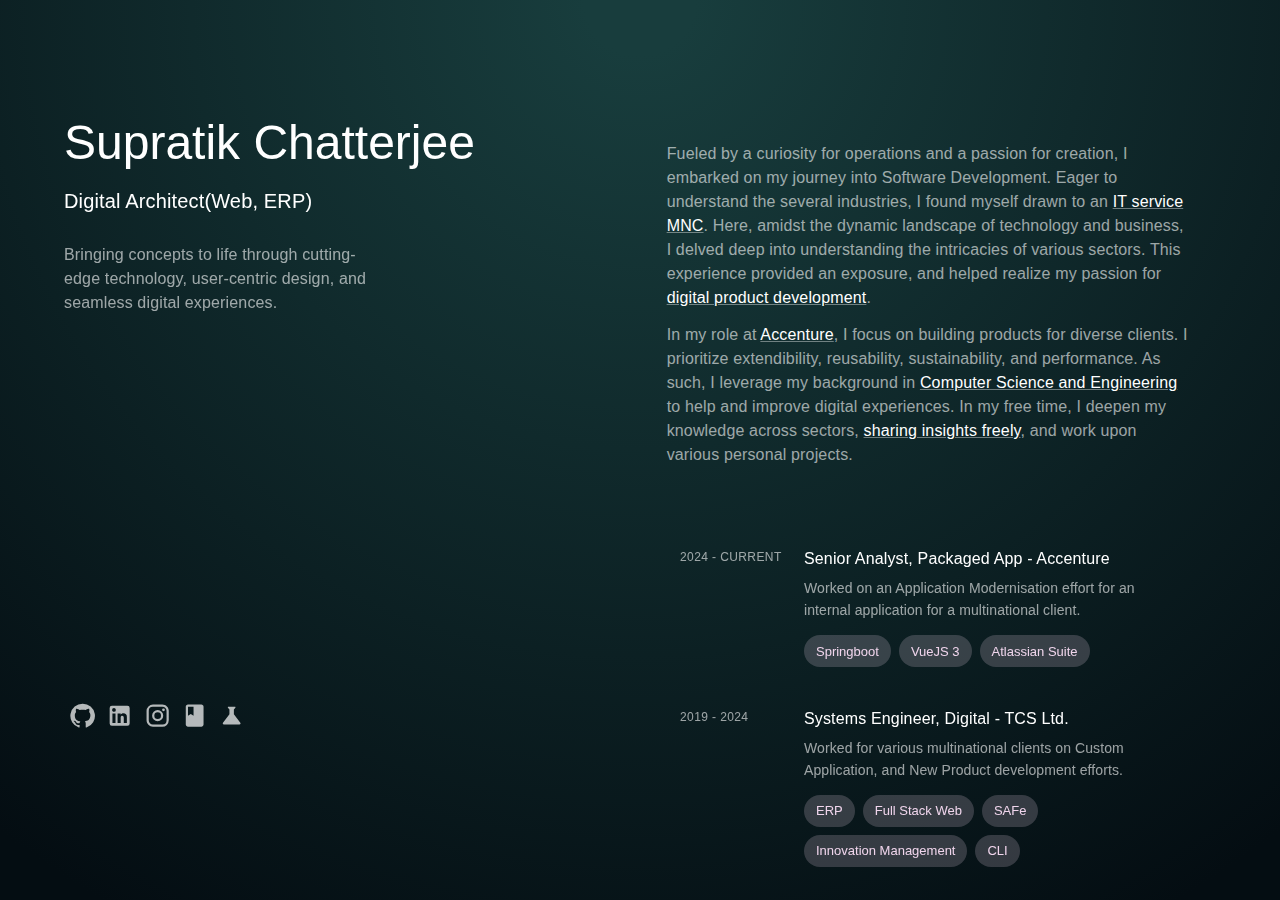
<file: index.html>
<!DOCTYPE html><html lang="en"><head><meta charSet="utf-8"/><meta name="viewport" content="width=device-width, initial-scale=1"/><link rel="preload" as="image" href="/resources/icons/fitness_first.png"/><link rel="preload" as="image" href="/resources/icons/lifestyle.png"/><link rel="preload" as="image" href="/resources/icons/landmarkgroup.png"/><link rel="preload" as="image" href="/resources/icons/alothaim.png"/><link rel="preload" as="image" href="/resources/icons/eXtra.png"/><link rel="preload" as="image" href="/resources/icons/clicks.png"/><link rel="preload" as="image" href="/resources/icons/spar.png"/><link rel="preload" as="image" href="/resources/icons/tcs.png"/><link rel="preload" as="image" href="/resources/icons/VWAG.png"/><link rel="stylesheet" href="/_next/static/css/c188ad153e2a3e20.css" data-precedence="next"/><link rel="preload" as="script" fetchPriority="low" href="/_next/static/chunks/webpack-1796d5ecd61cbd74.js"/><script src="/_next/static/chunks/fd9d1056-90960e0a7e77703c.js" async=""></script><script src="/_next/static/chunks/23-f8d2abe6e4142a83.js" async=""></script><script src="/_next/static/chunks/main-app-5c07ce0b62375cf7.js" async=""></script><script src="/_next/static/chunks/717-bd0f7d8a79670c8a.js" async=""></script><script src="/_next/static/chunks/app/page-7797c6140d4808f9.js" async=""></script><title>Supratik Chatterjee - Developer, Architect</title><meta name="description" content="Digital Product Architect and Developer in India"/><meta property="og:description" content="Digital Product Architect and Developer in India"/><meta property="og:image" content="https://supratikchatterjee16.github.io/avataars.png"/><meta name="keywords" content="supratik, chatterjee, developer, architect, researcher, academic, part-time, full-time, supu, supratikchatterjee16"/><script src="/_next/static/chunks/polyfills-78c92fac7aa8fdd8.js" noModule=""></script></head><body><div id="viewpane" style="background-image:radial-gradient(circle at top, #183D3D 5%, #040D12 95%)"><style data-emotion="css 1xj0mnd">.css-1xj0mnd{-webkit-flex:0 0 auto;-ms-flex:0 0 auto;flex:0 0 auto;border:none;}</style><div class="MuiDrawer-root MuiDrawer-docked css-1xj0mnd"><style data-emotion="css 1w1nmfz">.css-1w1nmfz{overflow-y:auto;display:-webkit-box;display:-webkit-flex;display:-ms-flexbox;display:flex;-webkit-flex-direction:column;-ms-flex-direction:column;flex-direction:column;height:100%;-webkit-flex:1 0 auto;-ms-flex:1 0 auto;flex:1 0 auto;z-index:1200;-webkit-overflow-scrolling:touch;position:fixed;top:0;outline:0;left:0;border-right:1px solid rgba(0, 0, 0, 0.12);}</style><style data-emotion="css 1l8j5k8">.css-1l8j5k8{background-color:#fff;color:rgba(0, 0, 0, 0.87);-webkit-transition:box-shadow 300ms cubic-bezier(0.4, 0, 0.2, 1) 0ms;transition:box-shadow 300ms cubic-bezier(0.4, 0, 0.2, 1) 0ms;box-shadow:none;overflow-y:auto;display:-webkit-box;display:-webkit-flex;display:-ms-flexbox;display:flex;-webkit-flex-direction:column;-ms-flex-direction:column;flex-direction:column;height:100%;-webkit-flex:1 0 auto;-ms-flex:1 0 auto;flex:1 0 auto;z-index:1200;-webkit-overflow-scrolling:touch;position:fixed;top:0;outline:0;left:0;border-right:1px solid rgba(0, 0, 0, 0.12);}</style><div class="MuiPaper-root MuiPaper-elevation MuiPaper-elevation0 MuiDrawer-paper MuiDrawer-paperAnchorLeft MuiDrawer-paperAnchorDockedLeft css-1l8j5k8" style="visibility:hidden"><style data-emotion="css 14gwtto">.css-14gwtto{width:100%;margin-left:auto;box-sizing:border-box;margin-right:auto;display:block;padding-left:16px;padding-right:16px;width:50vw;}@media (min-width:600px){.css-14gwtto{padding-left:24px;padding-right:24px;}}@media (min-width:900px){.css-14gwtto{max-width:900px;}}</style><div class="MuiContainer-root MuiContainer-maxWidthMd css-14gwtto"><style data-emotion="css 1yp5pzt">.css-1yp5pzt{width:100%;display:-webkit-box;display:-webkit-flex;display:-ms-flexbox;display:flex;-webkit-box-flex-flow:column wrap;-webkit-flex-flow:column wrap;-ms-flex-flow:column wrap;flex-flow:column wrap;-webkit-align-content:flex-start;-ms-flex-line-pack:flex-start;align-content:flex-start;box-sizing:border-box;margin:calc(0px - (24px / 2));}.css-1yp5pzt>*{box-sizing:border-box;margin:calc(24px / 2);}@media (min-width:600px){.css-1yp5pzt>*{width:calc(50.00% - 24px);}}@media (min-width:1200px){.css-1yp5pzt>*{width:calc(33.33% - 24px);}}</style><div class="MuiMasonry-root css-1yp5pzt"><style data-emotion="css 9rsupa">.css-9rsupa{overflow:hidden;max-width:345px;}</style><style data-emotion="css w88nxk">.css-w88nxk{background-color:#fff;color:rgba(0, 0, 0, 0.87);-webkit-transition:box-shadow 300ms cubic-bezier(0.4, 0, 0.2, 1) 0ms;transition:box-shadow 300ms cubic-bezier(0.4, 0, 0.2, 1) 0ms;border-radius:4px;box-shadow:0px 2px 1px -1px rgba(0,0,0,0.2),0px 1px 1px 0px rgba(0,0,0,0.14),0px 1px 3px 0px rgba(0,0,0,0.12);overflow:hidden;max-width:345px;}</style><div class="MuiPaper-root MuiPaper-elevation MuiPaper-rounded MuiPaper-elevation1 MuiCard-root css-w88nxk"><style data-emotion="css rhsghg">.css-rhsghg{display:block;-webkit-background-size:cover;background-size:cover;background-repeat:no-repeat;-webkit-background-position:center;background-position:center;width:100%;object-fit:cover;}</style><img class="MuiCardMedia-root MuiCardMedia-media MuiCardMedia-img css-rhsghg" src="/resources/icons/fitness_first.png" height="194" alt="FitnessFirst"/><style data-emotion="css 1qw96cp">.css-1qw96cp{padding:16px;}.css-1qw96cp:last-child{padding-bottom:24px;}</style><div class="MuiCardContent-root css-1qw96cp"><style data-emotion="css 9l3uo3">.css-9l3uo3{margin:0;font-family:"Roboto","Helvetica","Arial",sans-serif;font-weight:400;font-size:1rem;line-height:1.5;letter-spacing:0.00938em;}</style><p class="MuiTypography-root MuiTypography-body1 css-9l3uo3">Worked as a DevOps engineer on stabilization of a C#.NET framework website</p></div></div><div class="MuiPaper-root MuiPaper-elevation MuiPaper-rounded MuiPaper-elevation1 MuiCard-root css-w88nxk"><img class="MuiCardMedia-root MuiCardMedia-media MuiCardMedia-img css-rhsghg" src="/resources/icons/lifestyle.png" height="194" alt="lifestyle"/><div class="MuiCardContent-root css-1qw96cp"><p class="MuiTypography-root MuiTypography-body1 css-9l3uo3">Modernized an internal utility for operational monitoring, from Java 5 to Java 8.</p><br/><p class="MuiTypography-root MuiTypography-body1 css-9l3uo3">Developed a JSP page with a scheduler to fetch information concerning a new implmenetation.</p></div></div><div class="MuiPaper-root MuiPaper-elevation MuiPaper-rounded MuiPaper-elevation1 MuiCard-root css-w88nxk"><img class="MuiCardMedia-root MuiCardMedia-media MuiCardMedia-img css-rhsghg" src="/resources/icons/landmarkgroup.png" height="194" alt="Landmark group Dubai"/><div class="MuiCardContent-root css-1qw96cp"><p class="MuiTypography-root MuiTypography-body1 css-9l3uo3">Custom App Development for ORPOS, ORBO, and ORCO for Omni-Channel retail integration.</p><br/><p class="MuiTypography-root MuiTypography-body1 css-9l3uo3">Developed and Architected a data anonymization utility in Python.</p></div></div><div class="MuiPaper-root MuiPaper-elevation MuiPaper-rounded MuiPaper-elevation1 MuiCard-root css-w88nxk"><img class="MuiCardMedia-root MuiCardMedia-media MuiCardMedia-img css-rhsghg" src="/resources/icons/alothaim.png" height="194" alt="Landmark group Dubai"/><div class="MuiCardContent-root css-1qw96cp"><p class="MuiTypography-root MuiTypography-body1 css-9l3uo3">External Application Auditor/analyst for their e-commerce portal, pre and post rework on various aspects of it.</p></div></div><div class="MuiPaper-root MuiPaper-elevation MuiPaper-rounded MuiPaper-elevation1 MuiCard-root css-w88nxk"><img class="MuiCardMedia-root MuiCardMedia-media MuiCardMedia-img css-rhsghg" src="/resources/icons/eXtra.png" height="194" alt="eXtra"/><div class="MuiCardContent-root css-1qw96cp"><p class="MuiTypography-root MuiTypography-body1 css-9l3uo3">External application auditor/analyst for e-commerce portal.</p></div></div><div class="MuiPaper-root MuiPaper-elevation MuiPaper-rounded MuiPaper-elevation1 MuiCard-root css-w88nxk"><img class="MuiCardMedia-root MuiCardMedia-media MuiCardMedia-img css-rhsghg" src="/resources/icons/clicks.png" height="194" alt="Clicks"/><div class="MuiCardContent-root css-1qw96cp"><p class="MuiTypography-root MuiTypography-body1 css-9l3uo3">External application auditor/analyst for e-commerce portal.</p></div></div><div class="MuiPaper-root MuiPaper-elevation MuiPaper-rounded MuiPaper-elevation1 MuiCard-root css-w88nxk"><img class="MuiCardMedia-root MuiCardMedia-media MuiCardMedia-img css-rhsghg" src="/resources/icons/spar.png" height="194" alt="Spar/Max Hypermarkets"/><div class="MuiCardContent-root css-1qw96cp"><p class="MuiTypography-root MuiTypography-body1 css-9l3uo3">Java SME for providing resolutions for recurring critical failures of 2 vital applications(Oracle ReIM and SIM).</p></div></div><div class="MuiPaper-root MuiPaper-elevation MuiPaper-rounded MuiPaper-elevation1 MuiCard-root css-w88nxk"><img class="MuiCardMedia-root MuiCardMedia-media MuiCardMedia-img css-rhsghg" src="/resources/icons/tcs.png" height="194" alt="Tata Consultancy Services Ltd."/><div class="MuiCardContent-root css-1qw96cp"><p class="MuiTypography-root MuiTypography-body1 css-9l3uo3">Solutions/Release Train Engineer for an internal product developed for handling vendor collaborations.</p></div></div><div class="MuiPaper-root MuiPaper-elevation MuiPaper-rounded MuiPaper-elevation1 MuiCard-root css-w88nxk"><img class="MuiCardMedia-root MuiCardMedia-media MuiCardMedia-img css-rhsghg" src="/resources/icons/VWAG.png" height="194" alt="Volkswagen AG"/><div class="MuiCardContent-root css-1qw96cp"><p class="MuiTypography-root MuiTypography-body1 css-9l3uo3">Packaged Application Developer for an Application Modernization Effort for various internal custom applications.</p></div></div></div></div></div></div><style data-emotion="css 1qsxih2">.css-1qsxih2{width:100%;margin-left:auto;box-sizing:border-box;margin-right:auto;display:block;padding-left:16px;padding-right:16px;}@media (min-width:600px){.css-1qsxih2{padding-left:24px;padding-right:24px;}}@media (min-width:1200px){.css-1qsxih2{max-width:1200px;}}</style><div class="MuiContainer-root MuiContainer-maxWidthLg css-1qsxih2"><style data-emotion="css qcqlej">.css-qcqlej{width:100%;-webkit-box-flex:1;-webkit-flex-grow:1;-ms-flex-positive:1;flex-grow:1;}</style><div class="MuiBox-root css-qcqlej"><style data-emotion="css 1d3bbye">.css-1d3bbye{box-sizing:border-box;display:-webkit-box;display:-webkit-flex;display:-ms-flexbox;display:flex;-webkit-box-flex-wrap:wrap;-webkit-flex-wrap:wrap;-ms-flex-wrap:wrap;flex-wrap:wrap;width:100%;-webkit-flex-direction:row;-ms-flex-direction:row;flex-direction:row;}</style><div class="MuiGrid-root MuiGrid-container css-1d3bbye"><style data-emotion="css 1acnlkt">.css-1acnlkt{box-sizing:border-box;margin:0;-webkit-flex-direction:row;-ms-flex-direction:row;flex-direction:row;top:0;padding-top:10%;padding-bottom:10%;}@media (min-width:900px){.css-1acnlkt{-webkit-flex-basis:50%;-ms-flex-preferred-size:50%;flex-basis:50%;-webkit-box-flex:0;-webkit-flex-grow:0;-ms-flex-positive:0;flex-grow:0;max-width:50%;}}@media (min-width:1200px){.css-1acnlkt{-webkit-flex-basis:50%;-ms-flex-preferred-size:50%;flex-basis:50%;-webkit-box-flex:0;-webkit-flex-grow:0;-ms-flex-positive:0;flex-grow:0;max-width:50%;}}@media (min-width:1536px){.css-1acnlkt{-webkit-flex-basis:50%;-ms-flex-preferred-size:50%;flex-basis:50%;-webkit-box-flex:0;-webkit-flex-grow:0;-ms-flex-positive:0;flex-grow:0;max-width:50%;}}@media (min-width:600px){.css-1acnlkt{position:block;height:60vh;}}@media (min-width:900px){.css-1acnlkt{position:-webkit-sticky;position:sticky;height:100vh;}}</style><div class="MuiGrid-root MuiGrid-item MuiGrid-grid-md-6 css-1acnlkt"><style data-emotion="css gc56lz">.css-gc56lz{padding-bottom:50pt;}</style><div class="MuiBox-root css-gc56lz"><style data-emotion="css 1wljm1i">.css-1wljm1i{margin:0;font-family:"Roboto","Helvetica","Arial",sans-serif;font-weight:400;font-size:3rem;line-height:1.167;letter-spacing:0em;margin-bottom:10pt;}</style><h3 class="MuiTypography-root MuiTypography-h3 css-1wljm1i">Supratik Chatterjee</h3><style data-emotion="css 1s8i830">.css-1s8i830{margin:0;font-family:"Roboto","Helvetica","Arial",sans-serif;font-weight:500;font-size:1.25rem;line-height:1.6;letter-spacing:0.0075em;margin-bottom:20pt;}</style><h6 class="MuiTypography-root MuiTypography-h6 css-1s8i830">Digital Architect(Web, ERP)</h6><style data-emotion="css 349cws">.css-349cws{margin:0;font-family:"Roboto","Helvetica","Arial",sans-serif;font-weight:400;font-size:1rem;line-height:1.5;letter-spacing:0.00938em;color:rgba(255, 255, 255, 0.6);}@media (min-width:0px){.css-349cws{margin-right:0pt;}}@media (min-width:900px){.css-349cws{margin-right:200pt;}}</style><p class="MuiTypography-root MuiTypography-body1 css-349cws">Bringing concepts to life through cutting-edge technology, user-centric design, and seamless digital experiences.</p></div><style data-emotion="css 1juqlj5">@media (min-width:600px){.css-1juqlj5{padding-top:50vh;}}@media (min-width:900px){.css-1juqlj5{padding-top:35vh;}}</style><div class="MuiBox-root css-1juqlj5"><style data-emotion="css 1arzyzr">.css-1arzyzr{-webkit-text-decoration:none;text-decoration:none;color:inherit;}</style><style data-emotion="css 1uhr7d7">.css-1uhr7d7{margin:0;font:inherit;color:inherit;-webkit-text-decoration:none;text-decoration:none;color:inherit;}</style><a class="MuiTypography-root MuiTypography-inherit MuiLink-root MuiLink-underlineNone css-1uhr7d7" href="https://github.com/supratikchatterjee16" target="_blank" rel="noreferrer"><style data-emotion="css vubbuv">.css-vubbuv{-webkit-user-select:none;-moz-user-select:none;-ms-user-select:none;user-select:none;width:1em;height:1em;display:inline-block;fill:currentColor;-webkit-flex-shrink:0;-ms-flex-negative:0;flex-shrink:0;-webkit-transition:fill 200ms cubic-bezier(0.4, 0, 0.2, 1) 0ms;transition:fill 200ms cubic-bezier(0.4, 0, 0.2, 1) 0ms;font-size:1.5rem;}</style><svg class="MuiSvgIcon-root MuiSvgIcon-fontSizeMedium css-vubbuv" focusable="false" aria-hidden="true" viewBox="0 0 24 24" data-testid="GitHubIcon"><path d="M12 1.27a11 11 0 00-3.48 21.46c.55.09.73-.28.73-.55v-1.84c-3.03.64-3.67-1.46-3.67-1.46-.55-1.29-1.28-1.65-1.28-1.65-.92-.65.1-.65.1-.65 1.1 0 1.73 1.1 1.73 1.1.92 1.65 2.57 1.2 3.21.92a2 2 0 01.64-1.47c-2.47-.27-5.04-1.19-5.04-5.5 0-1.1.46-2.1 1.2-2.84a3.76 3.76 0 010-2.93s.91-.28 3.11 1.1c1.8-.49 3.7-.49 5.5 0 2.1-1.38 3.02-1.1 3.02-1.1a3.76 3.76 0 010 2.93c.83.74 1.2 1.74 1.2 2.94 0 4.21-2.57 5.13-5.04 5.4.45.37.82.92.82 2.02v3.03c0 .27.1.64.73.55A11 11 0 0012 1.27"></path></svg></a><a class="MuiTypography-root MuiTypography-inherit MuiLink-root MuiLink-underlineNone css-1uhr7d7" href="https://www.linkedin.com/in/supratikchatterjee16/" target="_blank" rel="noreferrer"><svg class="MuiSvgIcon-root MuiSvgIcon-fontSizeMedium css-vubbuv" focusable="false" aria-hidden="true" viewBox="0 0 24 24" data-testid="LinkedInIcon"><path d="M19 3a2 2 0 0 1 2 2v14a2 2 0 0 1-2 2H5a2 2 0 0 1-2-2V5a2 2 0 0 1 2-2h14m-.5 15.5v-5.3a3.26 3.26 0 0 0-3.26-3.26c-.85 0-1.84.52-2.32 1.3v-1.11h-2.79v8.37h2.79v-4.93c0-.77.62-1.4 1.39-1.4a1.4 1.4 0 0 1 1.4 1.4v4.93h2.79M6.88 8.56a1.68 1.68 0 0 0 1.68-1.68c0-.93-.75-1.69-1.68-1.69a1.69 1.69 0 0 0-1.69 1.69c0 .93.76 1.68 1.69 1.68m1.39 9.94v-8.37H5.5v8.37h2.77z"></path></svg></a><a class="MuiTypography-root MuiTypography-inherit MuiLink-root MuiLink-underlineNone css-1uhr7d7" href="https://www.instagram.com/supratik16/" target="_blank" rel="noreferrer"><svg class="MuiSvgIcon-root MuiSvgIcon-fontSizeMedium css-vubbuv" focusable="false" aria-hidden="true" viewBox="0 0 24 24" data-testid="InstagramIcon"><path d="M7.8 2h8.4C19.4 2 22 4.6 22 7.8v8.4a5.8 5.8 0 0 1-5.8 5.8H7.8C4.6 22 2 19.4 2 16.2V7.8A5.8 5.8 0 0 1 7.8 2m-.2 2A3.6 3.6 0 0 0 4 7.6v8.8C4 18.39 5.61 20 7.6 20h8.8a3.6 3.6 0 0 0 3.6-3.6V7.6C20 5.61 18.39 4 16.4 4H7.6m9.65 1.5a1.25 1.25 0 0 1 1.25 1.25A1.25 1.25 0 0 1 17.25 8 1.25 1.25 0 0 1 16 6.75a1.25 1.25 0 0 1 1.25-1.25M12 7a5 5 0 0 1 5 5 5 5 0 0 1-5 5 5 5 0 0 1-5-5 5 5 0 0 1 5-5m0 2a3 3 0 0 0-3 3 3 3 0 0 0 3 3 3 3 0 0 0 3-3 3 3 0 0 0-3-3z"></path></svg></a><a class="MuiTypography-root MuiTypography-inherit MuiLink-root MuiLink-underlineNone css-1uhr7d7" href="https://medium.com/@supratikchatterjee" target="_blank" rel="noreferrer"><svg class="MuiSvgIcon-root MuiSvgIcon-fontSizeMedium css-vubbuv" focusable="false" aria-hidden="true" viewBox="0 0 24 24" data-testid="BookIcon"><path d="M18 2H6c-1.1 0-2 .9-2 2v16c0 1.1.9 2 2 2h12c1.1 0 2-.9 2-2V4c0-1.1-.9-2-2-2M6 4h5v8l-2.5-1.5L6 12z"></path></svg></a><a class="MuiTypography-root MuiTypography-inherit MuiLink-root MuiLink-underlineNone css-1uhr7d7" href="https://www.researchgate.net/profile/Supratik-Chatterjee-2" target="_blank" rel="noreferrer"><svg class="MuiSvgIcon-root MuiSvgIcon-fontSizeMedium css-vubbuv" focusable="false" aria-hidden="true" viewBox="0 0 24 24" data-testid="ScienceIcon"><path d="M19.8 18.4 14 10.67V6.5l1.35-1.69c.26-.33.03-.81-.39-.81H9.04c-.42 0-.65.48-.39.81L10 6.5v4.17L4.2 18.4c-.49.66-.02 1.6.8 1.6h14c.82 0 1.29-.94.8-1.6"></path></svg></a></div></div><style data-emotion="css 102sckv">.css-102sckv{box-sizing:border-box;margin:0;-webkit-flex-direction:row;-ms-flex-direction:row;flex-direction:row;padding-top:10%;padding-bottom:10%;}@media (min-width:600px){.css-102sckv{-webkit-flex-basis:100%;-ms-flex-preferred-size:100%;flex-basis:100%;-webkit-box-flex:0;-webkit-flex-grow:0;-ms-flex-positive:0;flex-grow:0;max-width:100%;}}@media (min-width:900px){.css-102sckv{-webkit-flex-basis:50%;-ms-flex-preferred-size:50%;flex-basis:50%;-webkit-box-flex:0;-webkit-flex-grow:0;-ms-flex-positive:0;flex-grow:0;max-width:50%;}}@media (min-width:1200px){.css-102sckv{-webkit-flex-basis:50%;-ms-flex-preferred-size:50%;flex-basis:50%;-webkit-box-flex:0;-webkit-flex-grow:0;-ms-flex-positive:0;flex-grow:0;max-width:50%;}}@media (min-width:1536px){.css-102sckv{-webkit-flex-basis:50%;-ms-flex-preferred-size:50%;flex-basis:50%;-webkit-box-flex:0;-webkit-flex-grow:0;-ms-flex-positive:0;flex-grow:0;max-width:50%;}}</style><div class="MuiGrid-root MuiGrid-item MuiGrid-grid-sm-12 MuiGrid-grid-md-6 css-102sckv"><div class="right-sections MuiBox-root css-0"><style data-emotion="css aj8idt">.css-aj8idt{margin:0;font-family:"Roboto","Helvetica","Arial",sans-serif;font-weight:500;font-size:1.25rem;line-height:1.6;letter-spacing:0.0075em;padding-top:10pt;padding-bottom:10pt;position:-webkit-sticky;position:sticky;top:0;-webkit-backdrop-filter:blur(10pt);backdrop-filter:blur(10pt);}@media (min-width:600px){.css-aj8idt{display:block;}}@media (min-width:900px){.css-aj8idt{display:none;}}</style><h6 class="MuiTypography-root MuiTypography-h6 css-aj8idt">About</h6><style data-emotion="css 19cn60r">.css-19cn60r{margin:0;font-family:"Roboto","Helvetica","Arial",sans-serif;font-weight:400;font-size:1rem;line-height:1.5;letter-spacing:0.00938em;color:rgba(255, 255, 255, 0.6);margin-bottom:10pt;}</style><p class="MuiTypography-root MuiTypography-body1 css-19cn60r">Fueled by a curiosity for operations and a passion for creation, I embarked on my journey into Software Development. Eager to understand the several industries, I found myself drawn to an <style data-emotion="css gxdb27">.css-gxdb27{-webkit-text-decoration:underline;text-decoration:underline;text-decoration-color:rgba(255, 255, 255, 0.4);color:#fff;}.css-gxdb27:hover{text-decoration-color:inherit;}</style><style data-emotion="css c2q298">.css-c2q298{margin:0;font:inherit;color:#fff;-webkit-text-decoration:underline;text-decoration:underline;text-decoration-color:rgba(255, 255, 255, 0.4);color:#fff;}.css-c2q298:hover{text-decoration-color:inherit;}</style><a class="MuiTypography-root MuiTypography-inherit MuiLink-root MuiLink-underlineAlways css-c2q298" href="https://tcs.com">IT service MNC</a>. Here, amidst the dynamic landscape of technology and business, I delved deep into understanding the intricacies of various sectors. This experience provided an exposure, and helped realize my passion for <a class="MuiTypography-root MuiTypography-inherit MuiLink-root MuiLink-underlineAlways css-c2q298" href="https://www.virtusa.com/digital-themes/digital-product-development">digital product development</a>.</p><p class="MuiTypography-root MuiTypography-body1 css-19cn60r">In my role at <a class="MuiTypography-root MuiTypography-inherit MuiLink-root MuiLink-underlineAlways css-c2q298" href="https://www.accenture.com/">Accenture</a>, I focus on building products for diverse clients. I prioritize extendibility, reusability, sustainability, and performance. As such, I leverage my background in <a class="MuiTypography-root MuiTypography-inherit MuiLink-root MuiLink-underlineAlways css-c2q298" href="https://en.wikipedia.org/wiki/Computer_science_and_engineering">Computer Science and Engineering</a> to help and improve digital experiences. In my free time, I deepen my knowledge across sectors, <a class="MuiTypography-root MuiTypography-inherit MuiLink-root MuiLink-underlineAlways css-c2q298" href="https://github.com/supratikchatterjee16/academia">sharing insights freely</a>, and work upon various personal projects.</p></div><div class="right-sections MuiBox-root css-0"><style data-emotion="css 1sic3a4">.css-1sic3a4{margin:0;font-family:"Roboto","Helvetica","Arial",sans-serif;font-weight:500;font-size:1.25rem;line-height:1.6;letter-spacing:0.0075em;padding-top:10pt;padding-bottom:10pt;position:-webkit-sticky;position:sticky;top:0;-webkit-backdrop-filter:blur(10pt);backdrop-filter:blur(10pt);z-index:22;}@media (min-width:600px){.css-1sic3a4{display:block;}}@media (min-width:900px){.css-1sic3a4{display:none;}}</style><h6 class="MuiTypography-root MuiTypography-h6 css-1sic3a4">Experience</h6><a class="MuiTypography-root MuiTypography-inherit MuiLink-root MuiLink-underlineNone css-1uhr7d7" href="https://accenture.com" target="_blank" rel="noreferrer"><div class="MuiGrid-root MuiGrid-container experience css-1d3bbye"><style data-emotion="css 4xkoi8">.css-4xkoi8{box-sizing:border-box;margin:0;-webkit-flex-direction:row;-ms-flex-direction:row;flex-direction:row;-webkit-flex-basis:25%;-ms-flex-preferred-size:25%;flex-basis:25%;-webkit-box-flex:0;-webkit-flex-grow:0;-ms-flex-positive:0;flex-grow:0;max-width:25%;}@media (min-width:600px){.css-4xkoi8{-webkit-flex-basis:25%;-ms-flex-preferred-size:25%;flex-basis:25%;-webkit-box-flex:0;-webkit-flex-grow:0;-ms-flex-positive:0;flex-grow:0;max-width:25%;}}@media (min-width:900px){.css-4xkoi8{-webkit-flex-basis:25%;-ms-flex-preferred-size:25%;flex-basis:25%;-webkit-box-flex:0;-webkit-flex-grow:0;-ms-flex-positive:0;flex-grow:0;max-width:25%;}}@media (min-width:1200px){.css-4xkoi8{-webkit-flex-basis:25%;-ms-flex-preferred-size:25%;flex-basis:25%;-webkit-box-flex:0;-webkit-flex-grow:0;-ms-flex-positive:0;flex-grow:0;max-width:25%;}}@media (min-width:1536px){.css-4xkoi8{-webkit-flex-basis:25%;-ms-flex-preferred-size:25%;flex-basis:25%;-webkit-box-flex:0;-webkit-flex-grow:0;-ms-flex-positive:0;flex-grow:0;max-width:25%;}}</style><div class="MuiGrid-root MuiGrid-item MuiGrid-grid-xs-3 duration css-4xkoi8"><style data-emotion="css 1v2gfp5">.css-1v2gfp5{margin:0;font-family:"Roboto","Helvetica","Arial",sans-serif;font-weight:400;font-size:0.75rem;line-height:1.66;letter-spacing:0.03333em;}</style><span class="MuiTypography-root MuiTypography-caption css-1v2gfp5">2024 - CURRENT</span></div><style data-emotion="css 14ybvol">.css-14ybvol{box-sizing:border-box;margin:0;-webkit-flex-direction:row;-ms-flex-direction:row;flex-direction:row;-webkit-flex-basis:75%;-ms-flex-preferred-size:75%;flex-basis:75%;-webkit-box-flex:0;-webkit-flex-grow:0;-ms-flex-positive:0;flex-grow:0;max-width:75%;}@media (min-width:600px){.css-14ybvol{-webkit-flex-basis:75%;-ms-flex-preferred-size:75%;flex-basis:75%;-webkit-box-flex:0;-webkit-flex-grow:0;-ms-flex-positive:0;flex-grow:0;max-width:75%;}}@media (min-width:900px){.css-14ybvol{-webkit-flex-basis:75%;-ms-flex-preferred-size:75%;flex-basis:75%;-webkit-box-flex:0;-webkit-flex-grow:0;-ms-flex-positive:0;flex-grow:0;max-width:75%;}}@media (min-width:1200px){.css-14ybvol{-webkit-flex-basis:75%;-ms-flex-preferred-size:75%;flex-basis:75%;-webkit-box-flex:0;-webkit-flex-grow:0;-ms-flex-positive:0;flex-grow:0;max-width:75%;}}@media (min-width:1536px){.css-14ybvol{-webkit-flex-basis:75%;-ms-flex-preferred-size:75%;flex-basis:75%;-webkit-box-flex:0;-webkit-flex-grow:0;-ms-flex-positive:0;flex-grow:0;max-width:75%;}}</style><div class="MuiGrid-root MuiGrid-item MuiGrid-grid-xs-9 css-14ybvol"><style data-emotion="css 9l3uo3">.css-9l3uo3{margin:0;font-family:"Roboto","Helvetica","Arial",sans-serif;font-weight:400;font-size:1rem;line-height:1.5;letter-spacing:0.00938em;}</style><p class="MuiTypography-root MuiTypography-body1 css-9l3uo3">Senior Analyst, Packaged App - Accenture</p><style data-emotion="css c7dfze">.css-c7dfze{margin:0;font-family:"Roboto","Helvetica","Arial",sans-serif;font-weight:500;font-size:0.875rem;line-height:1.57;letter-spacing:0.00714em;}</style><h6 class="MuiTypography-root MuiTypography-subtitle2 css-c7dfze">Worked on an Application Modernisation effort for an internal application for a multinational client.</h6><style data-emotion="css kvb41a">.css-kvb41a{display:-webkit-box;display:-webkit-flex;display:-ms-flexbox;display:flex;-webkit-flex-direction:row;-ms-flex-direction:row;flex-direction:row;gap:8px;-webkit-box-flex-wrap:wrap;-webkit-flex-wrap:wrap;-ms-flex-wrap:wrap;flex-wrap:wrap;}</style><div class="MuiStack-root css-kvb41a"><style data-emotion="css 145lt8w">.css-145lt8w{max-width:100%;font-family:"Roboto","Helvetica","Arial",sans-serif;font-size:0.8125rem;display:-webkit-inline-box;display:-webkit-inline-flex;display:-ms-inline-flexbox;display:inline-flex;-webkit-align-items:center;-webkit-box-align:center;-ms-flex-align:center;align-items:center;-webkit-box-pack:center;-ms-flex-pack:center;-webkit-justify-content:center;justify-content:center;height:32px;color:rgba(0, 0, 0, 0.87);background-color:rgba(0, 0, 0, 0.08);border-radius:16px;white-space:nowrap;-webkit-transition:background-color 300ms cubic-bezier(0.4, 0, 0.2, 1) 0ms,box-shadow 300ms cubic-bezier(0.4, 0, 0.2, 1) 0ms;transition:background-color 300ms cubic-bezier(0.4, 0, 0.2, 1) 0ms,box-shadow 300ms cubic-bezier(0.4, 0, 0.2, 1) 0ms;cursor:unset;outline:0;-webkit-text-decoration:none;text-decoration:none;border:0;padding:0;vertical-align:middle;box-sizing:border-box;}.css-145lt8w.Mui-disabled{opacity:0.38;pointer-events:none;}.css-145lt8w .MuiChip-avatar{margin-left:5px;margin-right:-6px;width:24px;height:24px;color:#616161;font-size:0.75rem;}.css-145lt8w .MuiChip-avatarColorPrimary{color:#fff;background-color:#1565c0;}.css-145lt8w .MuiChip-avatarColorSecondary{color:#fff;background-color:#7b1fa2;}.css-145lt8w .MuiChip-avatarSmall{margin-left:4px;margin-right:-4px;width:18px;height:18px;font-size:0.625rem;}.css-145lt8w .MuiChip-icon{margin-left:5px;margin-right:-6px;color:#616161;}.css-145lt8w .MuiChip-deleteIcon{-webkit-tap-highlight-color:transparent;color:rgba(0, 0, 0, 0.26);font-size:22px;cursor:pointer;margin:0 5px 0 -6px;}.css-145lt8w .MuiChip-deleteIcon:hover{color:rgba(0, 0, 0, 0.4);}</style><div class="MuiChip-root MuiChip-filled MuiChip-sizeMedium MuiChip-colorDefault MuiChip-filledDefault css-145lt8w"><style data-emotion="css 9iedg7">.css-9iedg7{overflow:hidden;text-overflow:ellipsis;padding-left:12px;padding-right:12px;white-space:nowrap;}</style><span class="MuiChip-label MuiChip-labelMedium css-9iedg7">Springboot</span></div><div class="MuiChip-root MuiChip-filled MuiChip-sizeMedium MuiChip-colorDefault MuiChip-filledDefault css-145lt8w"><span class="MuiChip-label MuiChip-labelMedium css-9iedg7">VueJS 3</span></div><div class="MuiChip-root MuiChip-filled MuiChip-sizeMedium MuiChip-colorDefault MuiChip-filledDefault css-145lt8w"><span class="MuiChip-label MuiChip-labelMedium css-9iedg7">Atlassian Suite</span></div></div></div></div></a><a class="MuiTypography-root MuiTypography-inherit MuiLink-root MuiLink-underlineNone css-1uhr7d7" href="https://tcs.com" target="_blank" rel="noreferrer"><div class="MuiGrid-root MuiGrid-container experience css-1d3bbye"><div class="MuiGrid-root MuiGrid-item MuiGrid-grid-xs-3 duration css-4xkoi8"><span class="MuiTypography-root MuiTypography-caption css-1v2gfp5">2019 - 2024</span></div><div class="MuiGrid-root MuiGrid-item MuiGrid-grid-xs-9 css-14ybvol"><p class="MuiTypography-root MuiTypography-body1 css-9l3uo3">Systems Engineer, Digital - TCS Ltd.</p><h6 class="MuiTypography-root MuiTypography-subtitle2 css-c7dfze">Worked for various multinational clients on Custom Application, and New Product development efforts.</h6><div class="MuiStack-root css-kvb41a"><div class="MuiChip-root MuiChip-filled MuiChip-sizeMedium MuiChip-colorDefault MuiChip-filledDefault css-145lt8w"><span class="MuiChip-label MuiChip-labelMedium css-9iedg7">ERP</span></div><div class="MuiChip-root MuiChip-filled MuiChip-sizeMedium MuiChip-colorDefault MuiChip-filledDefault css-145lt8w"><span class="MuiChip-label MuiChip-labelMedium css-9iedg7">Full Stack Web</span></div><div class="MuiChip-root MuiChip-filled MuiChip-sizeMedium MuiChip-colorDefault MuiChip-filledDefault css-145lt8w"><span class="MuiChip-label MuiChip-labelMedium css-9iedg7">SAFe</span></div><div class="MuiChip-root MuiChip-filled MuiChip-sizeMedium MuiChip-colorDefault MuiChip-filledDefault css-145lt8w"><span class="MuiChip-label MuiChip-labelMedium css-9iedg7">Innovation Management</span></div><div class="MuiChip-root MuiChip-filled MuiChip-sizeMedium MuiChip-colorDefault MuiChip-filledDefault css-145lt8w"><span class="MuiChip-label MuiChip-labelMedium css-9iedg7">CLI</span></div></div></div></div></a></div><div class="right-sections MuiBox-root css-0"><h6 class="MuiTypography-root MuiTypography-h6 css-1sic3a4">Projects</h6><a class="MuiTypography-root MuiTypography-inherit MuiLink-root MuiLink-underlineNone css-1uhr7d7" href="https://pypi.org/project/deg/" target="_blank" rel="noreferrer"><div class="MuiGrid-root MuiGrid-container project css-1d3bbye"><div class="MuiGrid-root MuiGrid-item MuiGrid-grid-xs-3 css-4xkoi8"><img alt="python" loading="lazy" decoding="async" data-nimg="fill" style="position:absolute;height:100%;width:100%;left:0;top:0;right:0;bottom:0;object-fit:contain;color:transparent" src="resources/icons/python.svg"/></div><div class="MuiGrid-root MuiGrid-item MuiGrid-grid-xs-9 css-14ybvol"><p class="MuiTypography-root MuiTypography-body1 css-9l3uo3">Directed Graph</p><h6 class="MuiTypography-root MuiTypography-subtitle2 css-c7dfze">Utility for graphing inheritance rules. Created for auditing quality of a data model after a change.</h6><div class="MuiStack-root css-kvb41a"><div class="MuiChip-root MuiChip-filled MuiChip-sizeMedium MuiChip-colorDefault MuiChip-filledDefault css-145lt8w"><span class="MuiChip-label MuiChip-labelMedium css-9iedg7">Pandas</span></div><div class="MuiChip-root MuiChip-filled MuiChip-sizeMedium MuiChip-colorDefault MuiChip-filledDefault css-145lt8w"><span class="MuiChip-label MuiChip-labelMedium css-9iedg7">SQLAlchemy</span></div></div></div></div></a><a class="MuiTypography-root MuiTypography-inherit MuiLink-root MuiLink-underlineNone css-1uhr7d7" href="https://pypi.org/project/auto-files-identifier/" target="_blank" rel="noreferrer"><div class="MuiGrid-root MuiGrid-container project css-1d3bbye"><div class="MuiGrid-root MuiGrid-item MuiGrid-grid-xs-3 css-4xkoi8"><img alt="python" loading="lazy" decoding="async" data-nimg="fill" style="position:absolute;height:100%;width:100%;left:0;top:0;right:0;bottom:0;object-fit:contain;color:transparent" src="resources/icons/python.svg"/></div><div class="MuiGrid-root MuiGrid-item MuiGrid-grid-xs-9 css-14ybvol"><p class="MuiTypography-root MuiTypography-body1 css-9l3uo3">Auto Files Identifier</p><h6 class="MuiTypography-root MuiTypography-subtitle2 css-c7dfze">Files are commonly by their extensions, but in niche cases, one may lose the filename and the extension. This utility allows for identification of files based on their <style data-emotion="css 1cik1k3">.css-1cik1k3{-webkit-text-decoration:underline;text-decoration:underline;color:inherit;}.css-1cik1k3:hover{text-decoration-color:inherit;}</style><style data-emotion="css 1i1yl23">.css-1i1yl23{margin:0;font:inherit;color:inherit;-webkit-text-decoration:underline;text-decoration:underline;color:inherit;}.css-1i1yl23:hover{text-decoration-color:inherit;}</style><a class="MuiTypography-root MuiTypography-inherit MuiLink-root MuiLink-underlineAlways css-1i1yl23" href="https://en.wikipedia.org/wiki/List_of_file_signatures">File Signatures</a>. Useful for automations and for file handling with AI/DS algorithms.</h6></div></div></a><a class="MuiTypography-root MuiTypography-inherit MuiLink-root MuiLink-underlineNone css-1uhr7d7" href="https://github.com/supratikchatterjee16/nasty" target="_blank" rel="noreferrer"><div class="MuiGrid-root MuiGrid-container project css-1d3bbye"><div class="MuiGrid-root MuiGrid-item MuiGrid-grid-xs-3 css-4xkoi8"><img alt="python" loading="lazy" decoding="async" data-nimg="fill" style="position:absolute;height:100%;width:100%;left:0;top:0;right:0;bottom:0;object-fit:contain;color:transparent" src="resources/icons/python.svg"/></div><div class="MuiGrid-root MuiGrid-item MuiGrid-grid-xs-9 css-14ybvol"><p class="MuiTypography-root MuiTypography-body1 css-9l3uo3">News Analysis and Summarization Tool</p><h6 class="MuiTypography-root MuiTypography-subtitle2 css-c7dfze">When RSS feeds were popular, this utility was created to track Entities(organizations, people, objects) across multiple news articles, so as to be able to run propositional logic for verifying trustworthiness of sources, and maintain a tracking of publicly available relations between entities.<div class="MuiStack-root css-kvb41a"><div class="MuiChip-root MuiChip-filled MuiChip-sizeMedium MuiChip-colorDefault MuiChip-filledDefault css-145lt8w"><span class="MuiChip-label MuiChip-labelMedium css-9iedg7">NLP</span></div><div class="MuiChip-root MuiChip-filled MuiChip-sizeMedium MuiChip-colorDefault MuiChip-filledDefault css-145lt8w"><span class="MuiChip-label MuiChip-labelMedium css-9iedg7">RSS</span></div><div class="MuiChip-root MuiChip-filled MuiChip-sizeMedium MuiChip-colorDefault MuiChip-filledDefault css-145lt8w"><span class="MuiChip-label MuiChip-labelMedium css-9iedg7">MongoDB</span></div></div></h6></div></div></a></div><div class="right-sections MuiBox-root css-0"><h6 class="MuiTypography-root MuiTypography-h6 css-1sic3a4">Writing</h6><a class="MuiTypography-root MuiTypography-inherit MuiLink-root MuiLink-underlineNone css-1uhr7d7" href="https://medium.com/@supratikchatterjee/yet-another-guide-to-sockets-programming-dbd88f0dfa7d" target="_blank" rel="noreferrer"><div class="MuiGrid-root MuiGrid-container project css-1d3bbye"><div class="MuiGrid-root MuiGrid-item MuiGrid-grid-xs-3 css-4xkoi8"></div><div class="MuiGrid-root MuiGrid-item MuiGrid-grid-xs-9 css-14ybvol"><p class="MuiTypography-root MuiTypography-body1 css-9l3uo3">Yet another guide to Sockets Programming</p><h6 class="MuiTypography-root MuiTypography-subtitle2 css-c7dfze">A guide to sockets programming detailing some of the frequently used configurations and how to utilize them.</h6></div></div></a><a class="MuiTypography-root MuiTypography-inherit MuiLink-root MuiLink-underlineNone css-1uhr7d7" href="https://medium.com/@supratikchatterjee/securing-your-data-b4e0e2246253" target="_blank" rel="noreferrer"><div class="MuiGrid-root MuiGrid-container project css-1d3bbye"><div class="MuiGrid-root MuiGrid-item MuiGrid-grid-xs-3 css-4xkoi8"></div><div class="MuiGrid-root MuiGrid-item MuiGrid-grid-xs-9 css-14ybvol"><p class="MuiTypography-root MuiTypography-body1 css-9l3uo3">Securing your data</p><h6 class="MuiTypography-root MuiTypography-subtitle2 css-c7dfze">Brief read on how to protect a personal device on Linux primarily.</h6></div></div></a></div><style data-emotion="css 1dszooh">.css-1dszooh{margin-top:50pt;}</style><div class="right-sections MuiBox-root css-1dszooh"><style data-emotion="css 39bbo6">.css-39bbo6{margin:0;-webkit-flex-shrink:0;-ms-flex-negative:0;flex-shrink:0;border-width:0;border-style:solid;border-color:rgba(0, 0, 0, 0.12);border-bottom-width:thin;}</style><hr class="MuiDivider-root MuiDivider-fullWidth css-39bbo6"/><p class="MuiTypography-root MuiTypography-body1 css-19cn60r">Design inspiration evolved from <style data-emotion="css 1mczhqb">.css-1mczhqb{-webkit-text-decoration:underline;text-decoration:underline;text-decoration-color:rgba(238, 238, 238, 0.4);color:#eee;}.css-1mczhqb:hover{text-decoration-color:inherit;}</style><style data-emotion="css 1fkar35">.css-1fkar35{margin:0;font:inherit;color:#eee;-webkit-text-decoration:underline;text-decoration:underline;text-decoration-color:rgba(238, 238, 238, 0.4);color:#eee;}.css-1fkar35:hover{text-decoration-color:inherit;}</style><a class="MuiTypography-root MuiTypography-inherit MuiLink-root MuiLink-underlineAlways css-1fkar35" href="https://brittanychiang.com/">Brittany Chiang</a>, for small and large viewports. Built using <a class="MuiTypography-root MuiTypography-inherit MuiLink-root MuiLink-underlineAlways css-1fkar35" href="https://pages.github.com/">NextJS</a> and <a class="MuiTypography-root MuiTypography-inherit MuiLink-root MuiLink-underlineAlways css-1fkar35" href="https://pages.github.com/">MUI</a>, deployed on <a class="MuiTypography-root MuiTypography-inherit MuiLink-root MuiLink-underlineAlways css-1fkar35" href="https://pages.github.com/">Github Pages</a>.</p></div></div></div></div></div></div><script src="/_next/static/chunks/webpack-1796d5ecd61cbd74.js" async=""></script><script>(self.__next_f=self.__next_f||[]).push([0]);self.__next_f.push([2,null])</script><script>self.__next_f.push([1,"1:HL[\"/_next/static/css/c188ad153e2a3e20.css\",\"style\"]\n"])</script><script>self.__next_f.push([1,"2:I[5751,[],\"\"]\n4:I[6513,[],\"ClientPageRoot\"]\n5:I[1121,[\"717\",\"static/chunks/717-bd0f7d8a79670c8a.js\",\"931\",\"static/chunks/app/page-7797c6140d4808f9.js\"],\"default\"]\n6:I[9275,[],\"\"]\n7:I[1343,[],\"\"]\n9:I[6130,[],\"\"]\na:[]\n"])</script><script>self.__next_f.push([1,"0:[[[\"$\",\"link\",\"0\",{\"rel\":\"stylesheet\",\"href\":\"/_next/static/css/c188ad153e2a3e20.css\",\"precedence\":\"next\",\"crossOrigin\":\"$undefined\"}]],[\"$\",\"$L2\",null,{\"buildId\":\"tOXO5ZfTgj-1WJEwXACcF\",\"assetPrefix\":\"\",\"initialCanonicalUrl\":\"/\",\"initialTree\":[\"\",{\"children\":[\"__PAGE__\",{}]},\"$undefined\",\"$undefined\",true],\"initialSeedData\":[\"\",{\"children\":[\"__PAGE__\",{},[[\"$L3\",[\"$\",\"$L4\",null,{\"props\":{\"params\":{},\"searchParams\":{}},\"Component\":\"$5\"}]],null],null]},[[\"$\",\"html\",null,{\"lang\":\"en\",\"children\":[[\"$\",\"head\",null,{\"children\":[[\"$\",\"title\",null,{\"children\":\"Supratik Chatterjee - Developer, Architect\"}],[\"$\",\"meta\",\"desc\",{\"name\":\"description\",\"content\":\"Digital Product Architect and Developer in India\"}],[\"$\",\"meta\",null,{\"property\":\"og:description\",\"content\":\"Digital Product Architect and Developer in India\"}],[\"$\",\"meta\",null,{\"property\":\"og:image\",\"content\":\"https://supratikchatterjee16.github.io/avataars.png\"}],[\"$\",\"meta\",null,{\"name\":\"keywords\",\"content\":\"supratik, chatterjee, developer, architect, researcher, academic, part-time, full-time, supu, supratikchatterjee16\"}]]}],[\"$\",\"body\",null,{\"children\":[\"$\",\"$L6\",null,{\"parallelRouterKey\":\"children\",\"segmentPath\":[\"children\"],\"error\":\"$undefined\",\"errorStyles\":\"$undefined\",\"errorScripts\":\"$undefined\",\"template\":[\"$\",\"$L7\",null,{}],\"templateStyles\":\"$undefined\",\"templateScripts\":\"$undefined\",\"notFound\":[[\"$\",\"title\",null,{\"children\":\"404: This page could not be found.\"}],[\"$\",\"div\",null,{\"style\":{\"fontFamily\":\"system-ui,\\\"Segoe UI\\\",Roboto,Helvetica,Arial,sans-serif,\\\"Apple Color Emoji\\\",\\\"Segoe UI Emoji\\\"\",\"height\":\"100vh\",\"textAlign\":\"center\",\"display\":\"flex\",\"flexDirection\":\"column\",\"alignItems\":\"center\",\"justifyContent\":\"center\"},\"children\":[\"$\",\"div\",null,{\"children\":[[\"$\",\"style\",null,{\"dangerouslySetInnerHTML\":{\"__html\":\"body{color:#000;background:#fff;margin:0}.next-error-h1{border-right:1px solid rgba(0,0,0,.3)}@media (prefers-color-scheme:dark){body{color:#fff;background:#000}.next-error-h1{border-right:1px solid rgba(255,255,255,.3)}}\"}}],[\"$\",\"h1\",null,{\"className\":\"next-error-h1\",\"style\":{\"display\":\"inline-block\",\"margin\":\"0 20px 0 0\",\"padding\":\"0 23px 0 0\",\"fontSize\":24,\"fontWeight\":500,\"verticalAlign\":\"top\",\"lineHeight\":\"49px\"},\"children\":\"404\"}],[\"$\",\"div\",null,{\"style\":{\"display\":\"inline-block\"},\"children\":[\"$\",\"h2\",null,{\"style\":{\"fontSize\":14,\"fontWeight\":400,\"lineHeight\":\"49px\",\"margin\":0},\"children\":\"This page could not be found.\"}]}]]}]}]],\"notFoundStyles\":[],\"styles\":null}]}]]}],null],null],\"couldBeIntercepted\":false,\"initialHead\":[false,\"$L8\"],\"globalErrorComponent\":\"$9\",\"missingSlots\":\"$Wa\"}]]\n"])</script><script>self.__next_f.push([1,"8:[[\"$\",\"meta\",\"0\",{\"name\":\"viewport\",\"content\":\"width=device-width, initial-scale=1\"}],[\"$\",\"meta\",\"1\",{\"charSet\":\"utf-8\"}]]\n3:null\n"])</script></body></html>
</file>
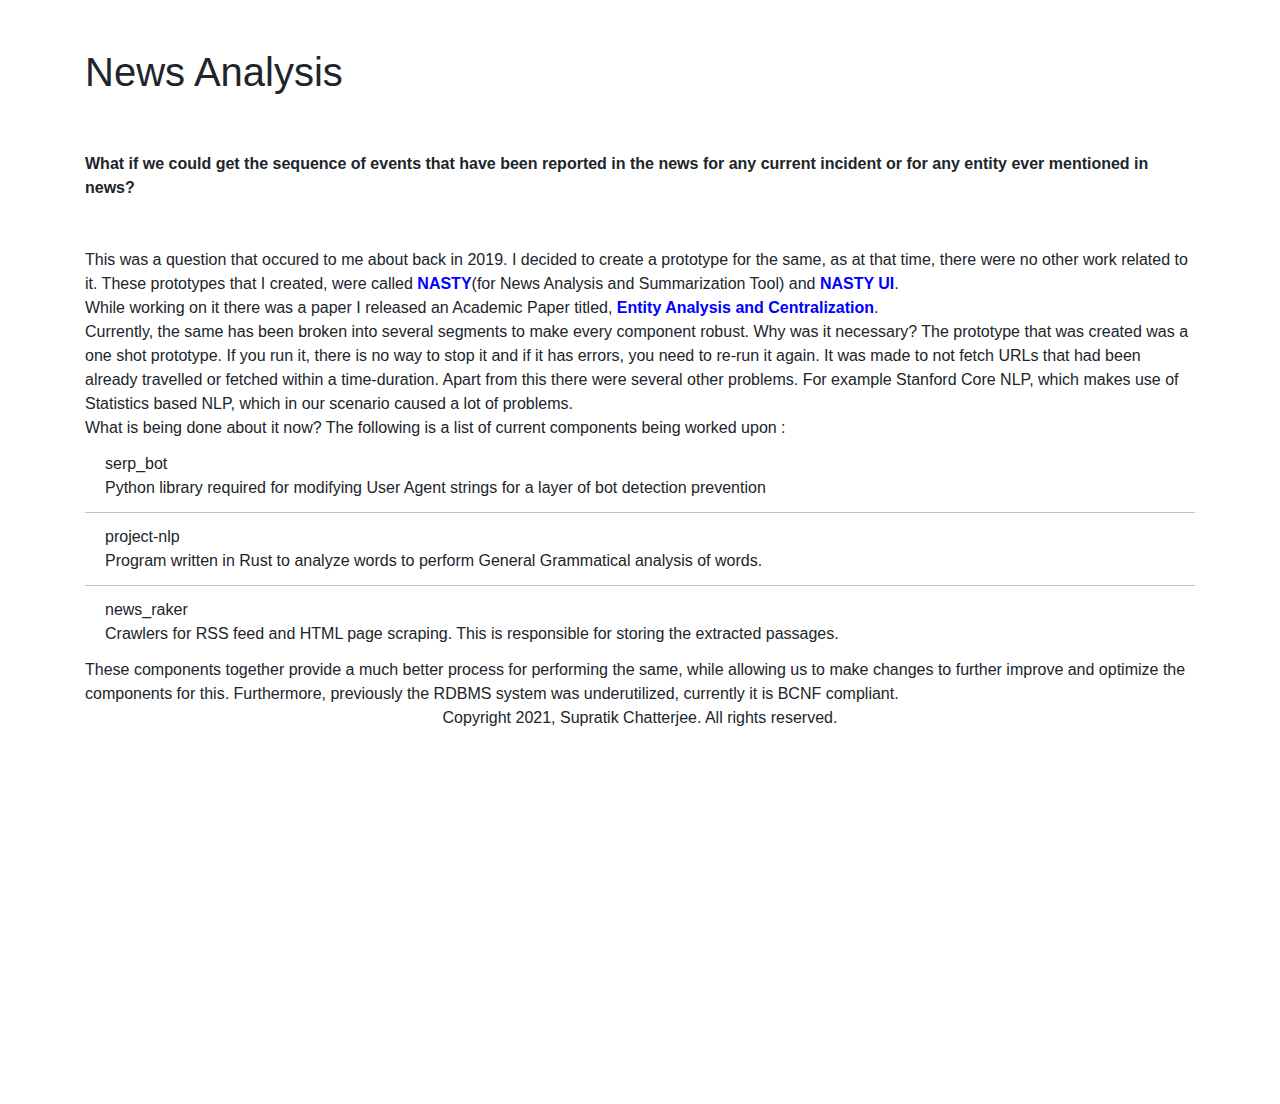
<file: news_analysis.html>
<!DOCTYPE HTML>
<html>
<head>
<meta charset="utf-8">
<meta name="viewport" content="width=device-width, initial-scale=1, shrink-to-fit=no">
<meta name="theme-color" content="black">
<meta name="description" content="Portfolio website for Supratik Chatterjee. Check to see a list of his skills and projects.">
<!-- <meta http-equiv="refresh" content="100" onscroll=scroller()> -->
<title>News Analysis</title>
<!-- <author>Supratik Chatterjee</author> -->
<link rel="stylesheet" href="styles/main.css"></link>
<link rel="stylesheet" href="styles/customizations.css"></link>
<style>
@font-face{
	font-family:honeyscript-light;
	src : url('fonts/HoneyScript-Light.ttf')
}
@font-face{
	font-family:comfortaa;
	src : url('fonts/Comfortaa-Regular.ttf')
}
@font-face{
	font-family:blackjack;
	src : url('fonts/black_jack.ttf')
}
@font-face{
	font-family : monsieur;
	src : url('fonts/MonsieurLaDoulaise-Regular.ttf');
}
@font-face{
	font-family : rockmore;
	src : url('fonts/Rockmore.ttf');
}
@font-face{
	font-family : josefin;
	src : url('fonts/JosefinSans-Regular.ttf');
}
</style>
<!-- <script src="./main.js"></script>-->
<link href="https://fonts.googleapis.com/css?family=Nunito:300,400,700" rel="stylesheet">
<link rel="stylesheet" href="https://pro.fontawesome.com/releases/v5.10.0/css/all.css" integrity="sha384-AYmEC3Yw5cVb3ZcuHtOA93w35dYTsvhLPVnYs9eStHfGJvOvKxVfELGroGkvsg+p" crossorigin="anonymous"/>
<link rel="stylesheet" href="styles/bootstrap-4.3.1.min.css">
<script src="scripts/main.js"></script>
</head>
<body>
	<div class="container" style="min-height:120vh;">
		<h1 class="py-5">News Analysis</h1>
		<b>What if we could get the sequence of events that have been reported in the news for any current incident or for any entity ever mentioned in news?</b><br><br><br>
		<section>
			This was a question that occured to me about back in 2019. I decided to create a prototype for the same, as at that time, there were no other work related to it. These prototypes that I created, were called <a href="https://github.com/supratikchatterjee16/nasty" style="color:blue !important; font-weight:700;" target="_blank" rel="noopener noreferrer">NASTY</a>(for News Analysis and Summarization Tool) and <a href="https://github.com/supratikchatterjee16/nastyui" style="color:blue !important; font-weight:700;" target="_blank" rel="noopener noreferrer">NASTY UI</a>.
		</section>
		<section>
			While working on it there was a paper I released an Academic Paper titled, <a href="http://ijrar.org/papers/IJRAR19J3809.pdf" style="color:blue !important; font-weight:700;" target="_blank" rel="noopener noreferrer">Entity Analysis and Centralization</a>.
		</section>
		<section>
			Currently, the same has been broken into several segments to make every component robust. Why was it necessary? The prototype that was created was a one shot prototype. If you run it, there is no way to stop it and if it has errors, you need to re-run it again. It was made to not fetch URLs that had been already travelled or fetched within a time-duration. Apart from this there were several other problems. For example Stanford Core NLP, which makes use of Statistics based NLP, which in our scenario caused a lot of problems.
		</section>
		<section>
			What is being done about it now? The following is a list of current components being worked upon :
			<ol class="list-group list-group-flush list-group-numbered bg-transparent">
				<li class="list-group-item bg-transparent">serp_bot<br>Python library required for modifying User Agent strings for a layer of bot detection prevention</li>
				<li class="list-group-item bg-transparent">project-nlp<br>Program written in Rust to analyze words to perform General Grammatical analysis of words.</li>
				<li class="list-group-item bg-transparent">news_raker<br>Crawlers for RSS feed and HTML page scraping. This is responsible for storing the extracted passages.</li>
				<!-- <li class="list-group-item bg-transparent">CI/CD tools & collaboration softwares<br>Git, Docker, Atlassian Suite</li>
				<li class="list-group-item bg-transparent">ES6 based JS for front end design<br>WebGL, Custom Elements, Promises, Fetch API</li>
				<li class="list-group-item bg-transparent">FP languages<br>Python and Rust</li>
				<li class="list-group-item bg-transparent">OOP languages<br>C, C++, Java(Oracle and OpenJDK), Kotlin</li>
				<li class="list-group-item bg-transparent">RDBMS<br>MS SQL Server, Oracle DB, PostgreSQL, MariaDB</li>
				<li class="list-group-item bg-transparent">NoSQL<br>MongoDB</li>
				<li class="list-group-item bg-transparent">ERP tools(SAP ABAP, Oracle RMS and ORPOS)</li>
				<li class="list-group-item bg-transparent">Linux<br>Bash scripting</li>
				<li class="list-group-item bg-transparent">NLP<br>worked on the topic of NER</li>
				<li class="list-group-item bg-transparent">CV<br>basics such as Edge Detection</li> -->
			</ol>
		</section>
		<section>
			These components together provide a much better process for performing the same, while allowing us to make changes to further improve and optimize the components for this. Furthermore, previously the RDBMS system was underutilized, currently it is BCNF compliant.
		</section>
		<div class="row justify-content-center align-items-center" style="height:1vh;bottom:0;" id="copyright">
			Copyright 2021, Supratik Chatterjee. All rights reserved.
		</div>
	</div>


	<a href="https://github.com/supratikchatterjee16/news_raker">News Raker</a>
	<script src="scripts/jquery-3.3.1.slim.min.js"></script>
	<script src="scripts/popper-1.14.7.min.js"></script>
	<script src="scripts/bootstrap-4.3.1.min.js"></script>
</body>
</html>
</file>
<file: _next/static/css/c188ad153e2a3e20.css>
body{margin:0;background-color:#040d12;color:#fff}img{max-width:100%;height:auto;padding:0;margin:0}.MuiCard-root{background:hsla(0,0%,98%,.5);color:#fff}.MuiCard-root,.MuiDrawer-paper{-webkit-backdrop-filter:blur(5pt);backdrop-filter:blur(5pt)}.MuiDrawer-paper{background:rgba(46,79,79,0)}.section{position:-webkit-sticky;position:sticky;transition-property:width;transition-duration:2s}#viewpane,.section{height:100vh;top:0;left:0}#viewpane{position:absolute;width:100vw;overflow-y:auto}.right-sections{padding:20pt}.experience,.project{margin-bottom:10pt;border-radius:5pt;padding:10pt;transition-property:background-color;transition-duration:.5s}.experience .duration{color:hsla(0,0%,100%,.6)}.experience .MuiTypography-body1,.project .MuiTypography-body1{margin-bottom:0}.experience .MuiChip-filled,.project .MuiChip-filled{background:rgba(240,213,236,.2)}.experience .MuiChip-label,.project .MuiChip-label{color:#f0d5ec}.experience .MuiTypography-subtitle2,.project .MuiTypography-subtitle2{color:hsla(0,0%,100%,.6);padding-top:5pt;padding-bottom:10pt}.experience:hover,.project:hover{background:hsla(0,0%,100%,.2);cursor:pointer}.experience:hover .MuiTypography-body1,.project:hover .MuiTypography-body1{color:#f0d5ec}.MuiSvgIcon-root{color:hsla(0,0%,100%,.7);font-size:20pt;padding:4pt}.right-sections .MuiGrid-item{position:relative}
</file>
<file: styles/customizations.css>
*{
	scrollbar-width: none; /* Firefox */
  	-ms-overflow-style: none;  /* IE 10+ */
}
</file>
<file: styles/main.css>
@keyframes shift-bg{
	0% {
		background-position: 0% 50%;
	}
	50% {
		background-position: 100% 50%;
	}
	100% {
		background-position: 0% 50%;
	}
}
.bg-gradient-animated{
	/* background: linear-gradient(-45deg, #feac5e, #c779d0, #4bc0c8); */
	background: linear-gradient(315deg, #7f53ac, #647dee);
	background-size : 400% 400%;
	animation : shift-bg 30s ease infinite alternate;
}

.bg-transparent{background:rgba(0, 0, 0, 0);}
a{color:white !important;}
</file>
